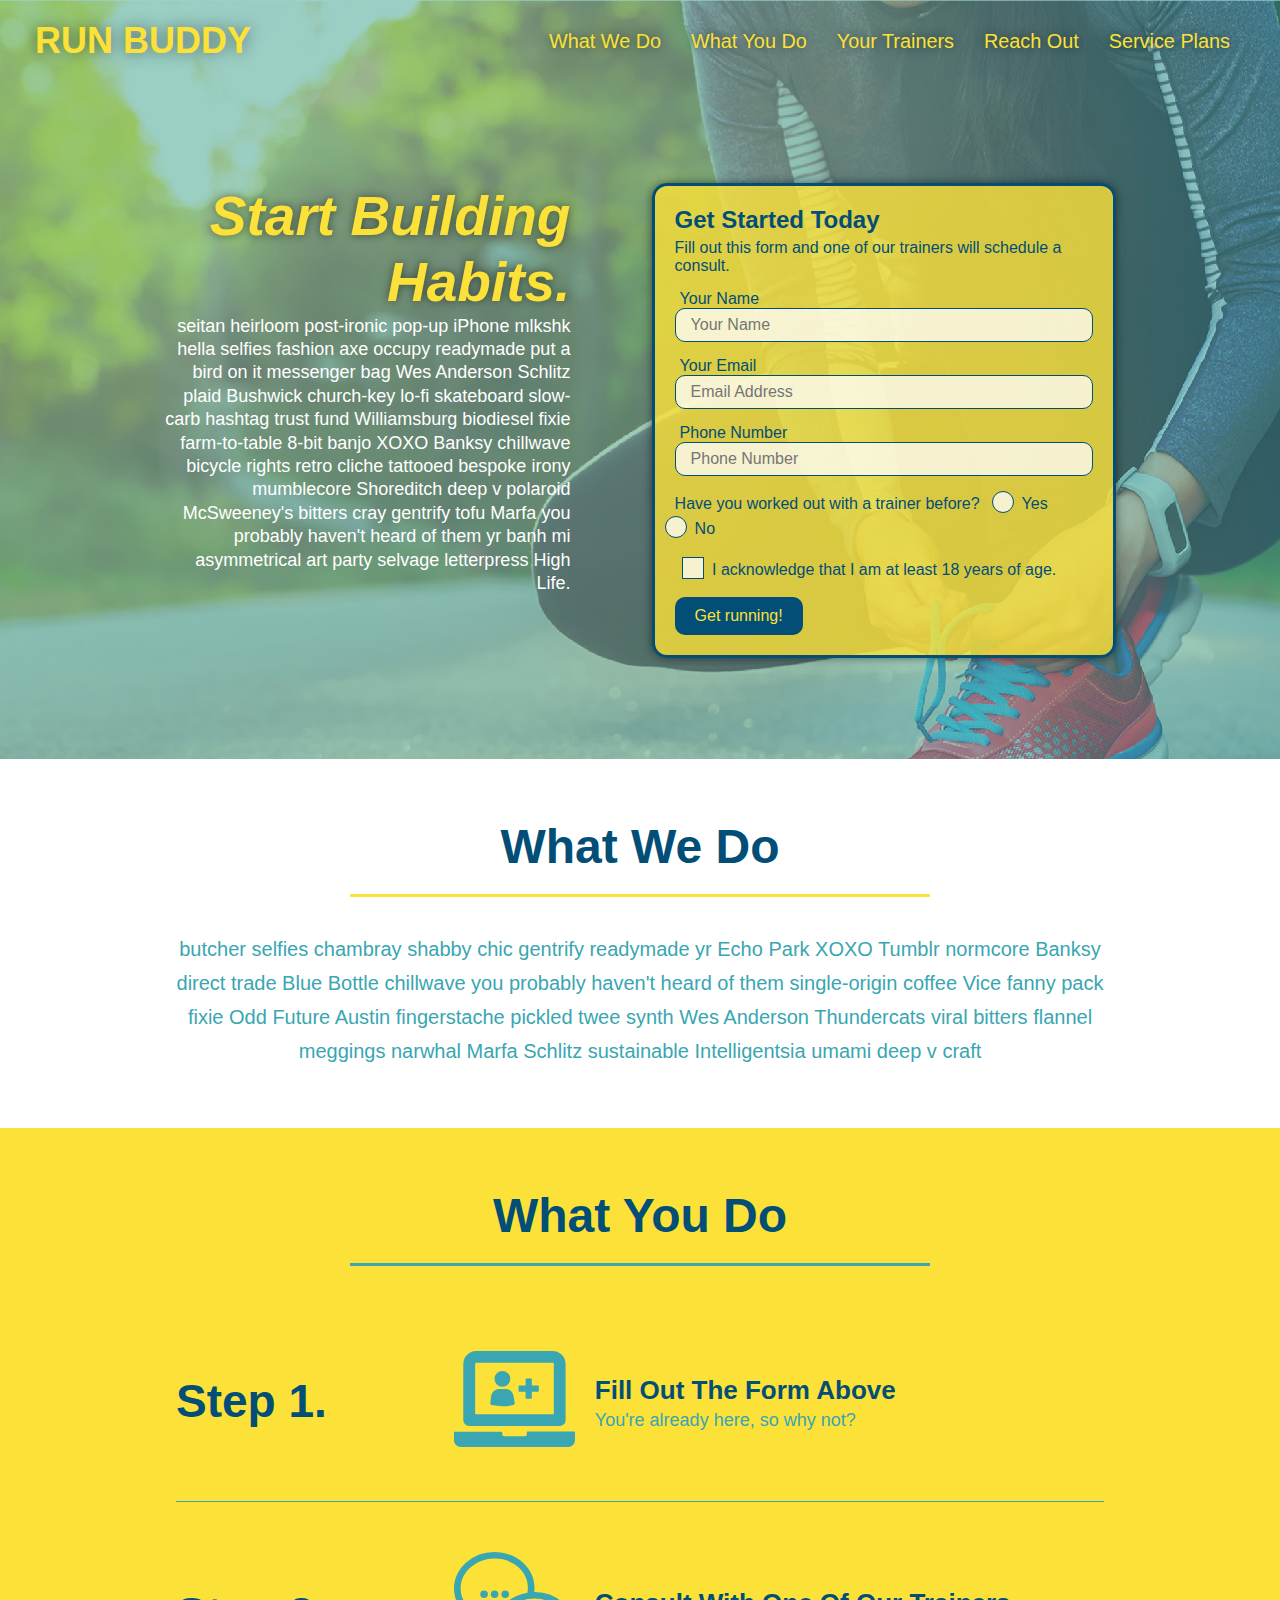
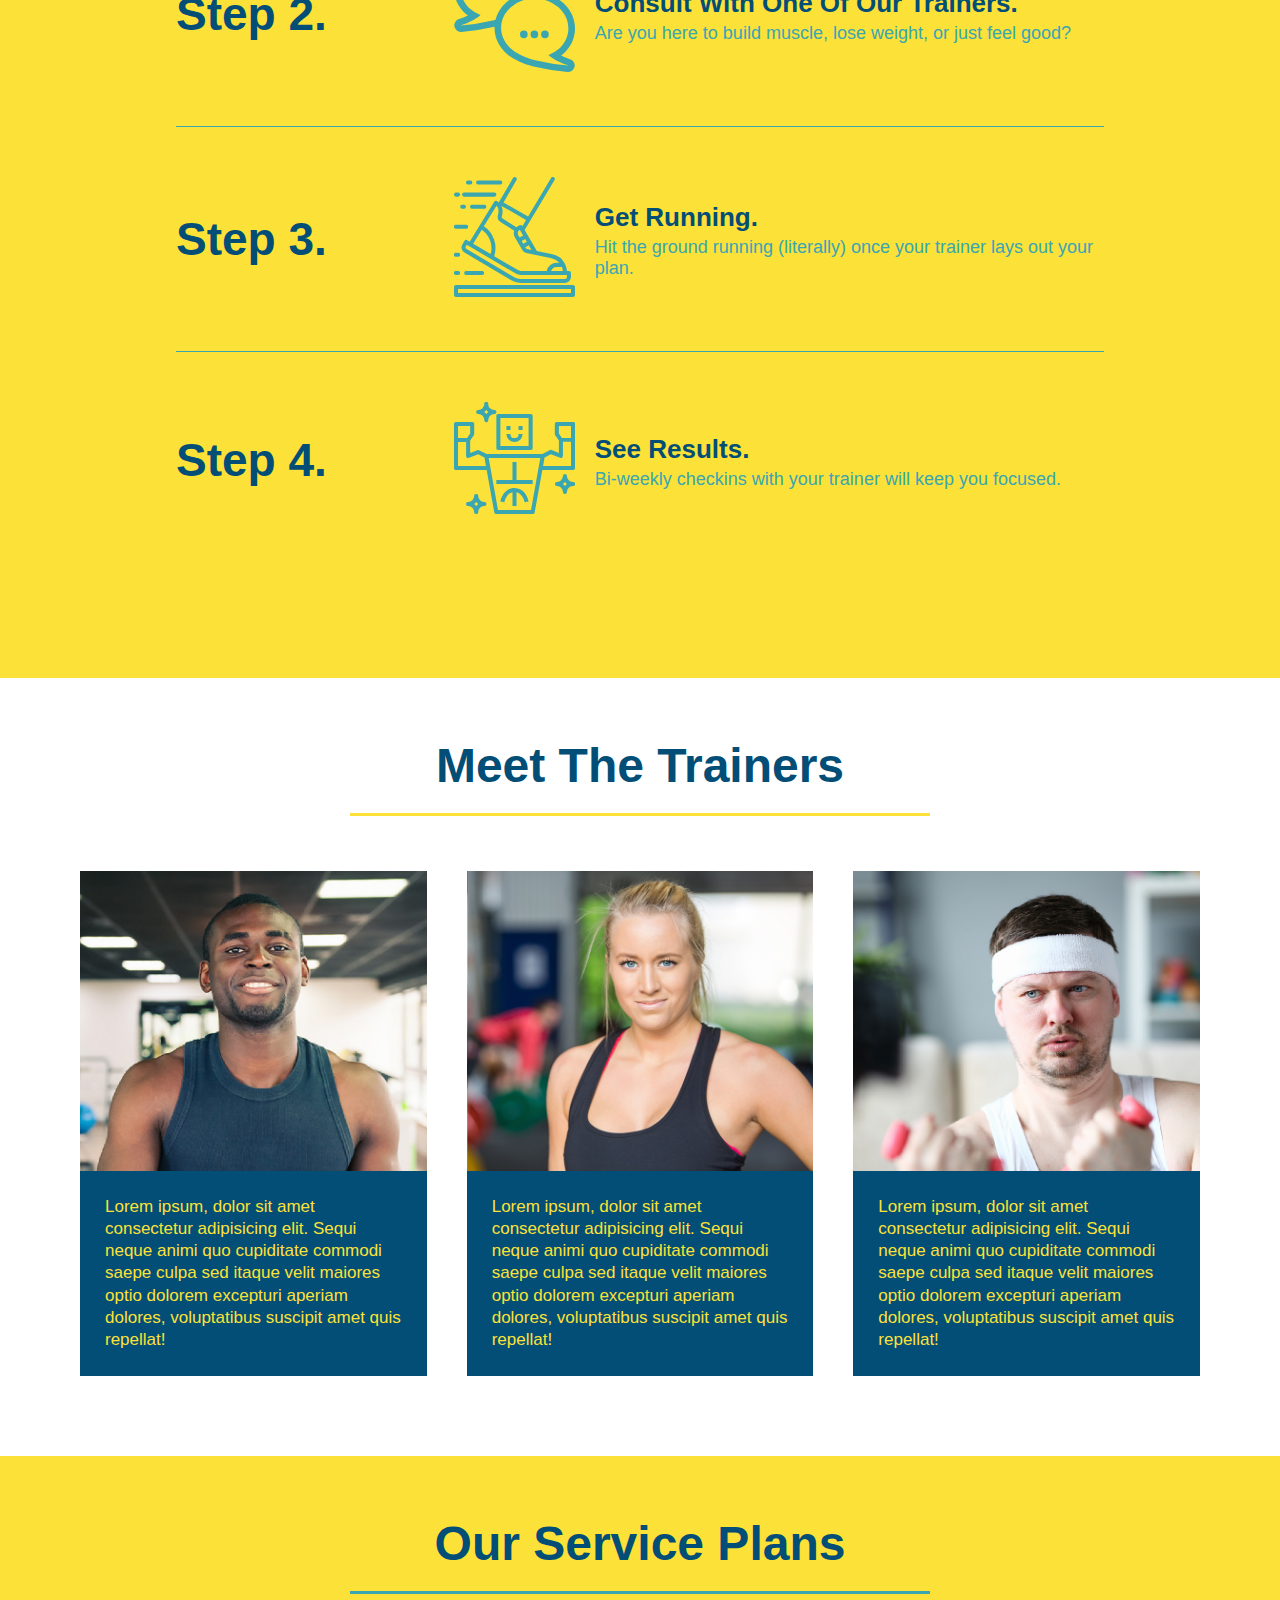
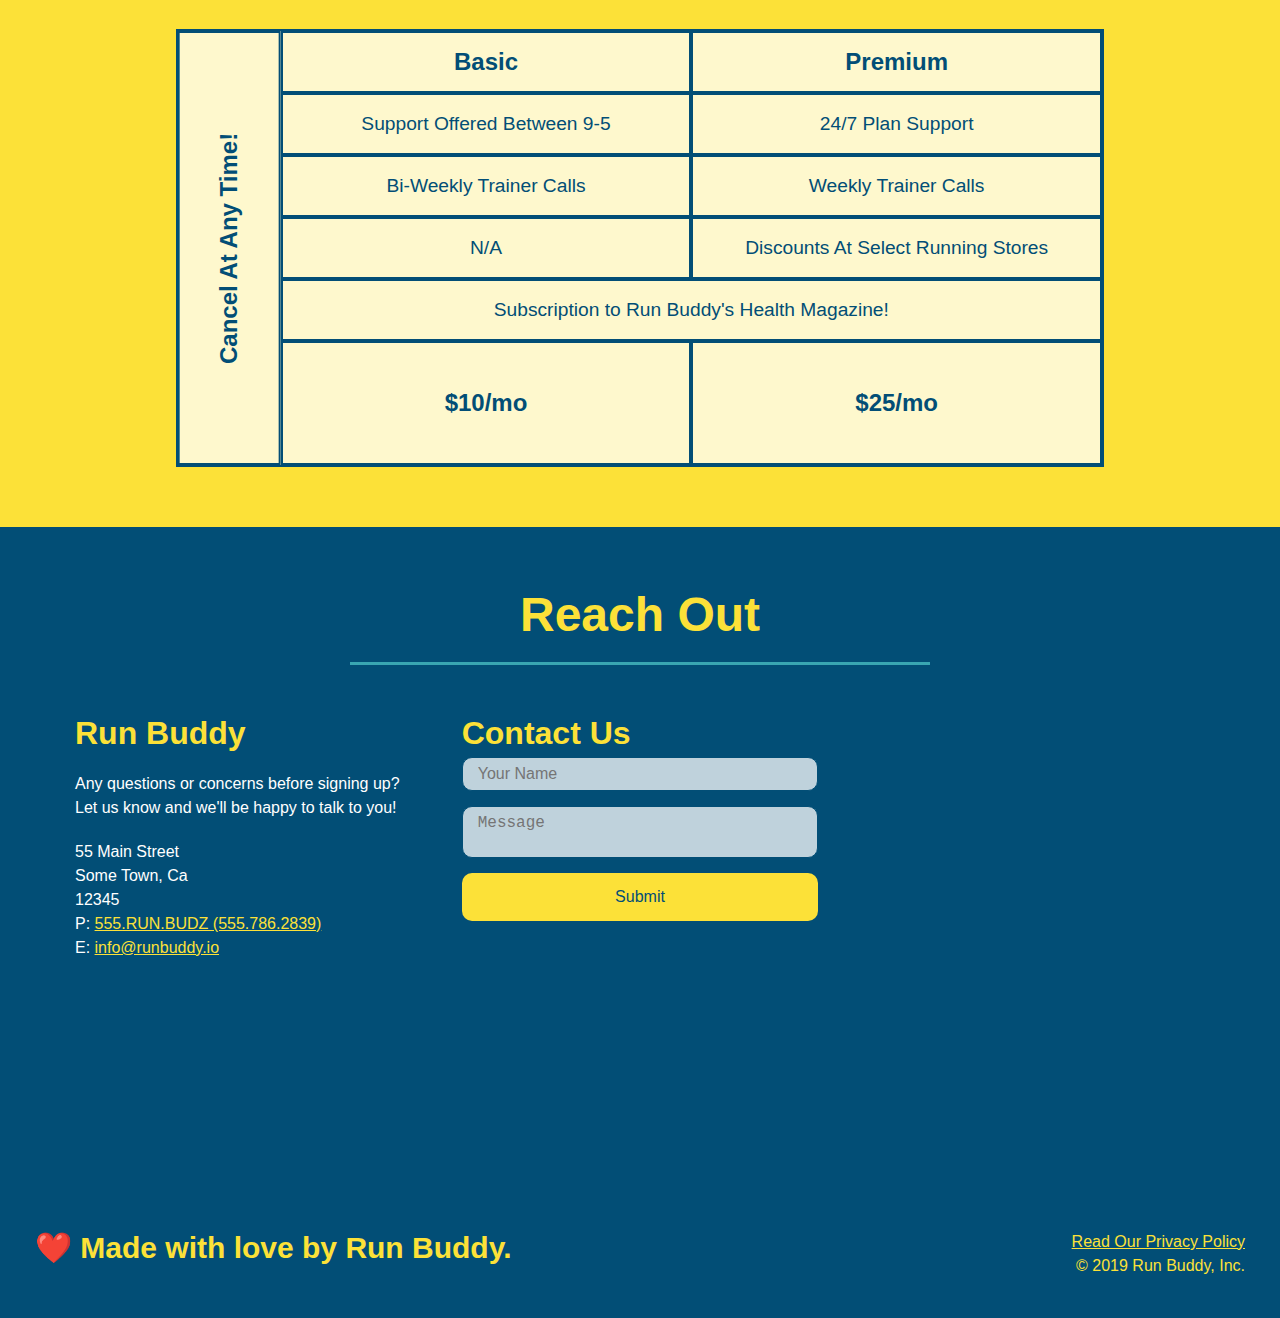
<file: index.html>
<!DOCTYPE html>
<html lang="en">

<head>
  <meta charset="utf-8" />
  <meta name="viewport" content="width=device-width, initial-scale=1.0" />
  <title>RUN BUDDY</title>
  <link rel="stylesheet" href="./stylesheet/style.css" />
</head>

<body>
  <header>
    <h1>
      <a href="/">RUN BUDDY</a>
    </h1>
    <nav>
      <ul>
        <li>
          <a href="#what-we-do">What We Do</a>
        </li>
        <li>
          <a href="#what-you-do">What You Do</a>
        </li>
        <li>
          <a href="#your-trainers">Your Trainers</a>
        </li>
        <li>
          <a href="#reach-out">Reach Out</a>
        </li>
        <li>
          <a href="#service-plans">Service Plans</a>
        </li>
      </ul>
    </nav>
  </header>

  <!-- hero/jumbotron -->
  <section class="hero">
    <!-- 2.1 - Added call to action (CTA) -->
    <div class="hero-cta">
      <h2>Start Building Habits.</h2>
      <p>
        seitan heirloom post-ironic pop-up iPhone mlkshk hella selfies fashion axe occupy readymade put a bird on it
        messenger bag Wes Anderson Schlitz plaid Bushwick church-key lo-fi skateboard slow-carb hashtag trust fund
        Williamsburg biodiesel fixie farm-to-table 8-bit banjo XOXO Banksy chillwave bicycle rights retro cliche
        tattooed bespoke irony mumblecore Shoreditch deep v polaroid McSweeney's bitters cray gentrify tofu Marfa you
        probably haven't heard of them yr banh mi asymmetrical art party selvage letterpress High Life.
      </p>
    </div>

    <div class="hero-form">
      <h3>Get Started Today</h3>
      <p>Fill out this form and one of our trainers will schedule a consult.</p>
      <form>
        <label for="name">Your Name</label>
        <input type="text" id="name" placeholder="Your Name" name="name" class="form-input" />

        <label for="email">Your Email</label>
        <input type="email" id="email" placeholder="Email Address" name="email" class="form-input" />

        <label for="phone">Phone Number</label>
        <input type="tel" id="phone" placeholder="Phone Number" name="phone" class="form-input" />
        <p>
          Have you worked out with a trainer before?
          <span class="radio-wrapper">
            <input type="radio" name="trainer-confirm" id="trainer-yes" />
            <label for="trainer-yes">
              Yes
            </label>
          </span>
          <span class="radio-wrapper">
            <input type="radio" name="trainer-confirm" id="trainer-no" />
            <label for="trainer-no">
              No
            </label>
          </span>
        </p>
        <p>
          <span class="checkbox-wrapper">
            <input type="checkbox" name="checkpoint1" id="checkbox" />
            <label for="checkbox">I acknowledge that I am at least 18 years of age. </label>
          </span>
        </p>
        <button type="submit" class="form-submit">
          Get running!
        </button>
      </form>
    </div>
  </section>
  <!-- end hero -->

  <!-- "what we do" start - <section> -->
  <section id="what-we-do" class="intro">
    <div class="flex-row">
      <h2 class="section-title primary-border">
        What We Do
      </h2>
    </div>

    <div class="flex-row">
      <p>
        butcher selfies chambray shabby chic gentrify readymade yr Echo Park XOXO Tumblr normcore Banksy direct trade
        Blue Bottle chillwave you probably haven't heard of them single-origin coffee Vice fanny pack fixie Odd Future
        Austin fingerstache pickled twee synth Wes Anderson Thundercats viral bitters flannel meggings narwhal Marfa
        Schlitz sustainable Intelligentsia umami deep v craft
      </p>
    </div>
  </section>
  <!-- end "what we do" -->

  <!-- "what you do" start -->
  <section id="what-you-do" class="steps">
    <!-- 2.2 - added flex row -->
    <div class="flex-row">
      <h2 class="section-title secondary-border">
        What You Do
      </h2>
    </div>
    <!-- 2.2 - Reworked HTML -->
    <div class="step">
      <h3>Step 1.</h3>
      <div class="step-info">
        <div class="step-img">
          <img src="./images/step-1.svg" alt="" />
        </div>
        <div class="step-text">
          <h4>Fill Out The Form Above</h4>
          <p>You're already here, so why not?</p>
        </div>
      </div>
    </div>
    <div class="step">
      <h3>Step 2.</h3>
      <div class="step-info">
        <div class="step-img">
          <img src="./images/step-2.svg" alt="" />
        </div>
        <div class="step-text">
          <h4>Consult With One Of Our Trainers.</h4>
          <p>Are you here to build muscle, lose weight, or just feel good?</p>
        </div>
      </div>
    </div>
    <div class="step">
      <h3>Step 3.</h3>
      <div class="step-info">
        <div class="step-img">
          <img src="./images/step-3.svg" alt="" />
        </div>
        <div class="step-text">
          <h4>Get Running.</h4>
          <p>Hit the ground running (literally) once your trainer lays out your plan.</p>
        </div>
      </div>
    </div>
    <div class="step">
      <h3>Step 4.</h3>
      <div class="step-info">
        <div class="step-img">
          <img src="./images/step-4.svg" alt="" />
        </div>
        <div class="step-text">
          <h4>See Results.</h4>
          <p>Bi-weekly checkins with your trainer will keep you focused.</p>
        </div>
      </div>
    </div>
  </section>
  <!-- "what you do" end -->

  <!-- "meet the trainers" section -->
  <section id="your-trainers">
    <div class="flex-row">
      <h2 class="section-title primary-border">Meet The Trainers</h2>
    </div>

    <!-- 2.2 repurposed .trainers for 3 column flexbox  -->
    <div class="trainers">
      <article class="trainer">
        <div class="trainer-img trainer-1">
          <div>
            <h3>Arron Stephens</h3>
            <h4>Speed / Strength</h4>
          </div>
        </div>
        <div class="trainer-bio">
          <h3 class="trainer-name">Arron Stephens</h3>
          <h4 class="trainer-role">Speed / Strength</h4>
          <p>
            Lorem ipsum, dolor sit amet consectetur adipisicing elit. Sequi neque animi quo cupiditate commodi saepe
            culpa sed itaque velit maiores optio dolorem excepturi aperiam dolores, voluptatibus suscipit amet quis
            repellat!
          </p>
        </div>
      </article>

      <!-- 2.2 - moved image above content -->
      <article class="trainer">
        <div class="trainer-img trainer-2">
          <div>
            <h3>Joanna Gill</h3>
            <h4>Endurance</h4>
          </div>
        </div>
        <div class="trainer-bio">
          <h3 class="trainer-name">Joanna Gill</h3>
          <h4 class="trainer-role">Endurance</h4>
          <p>
            Lorem ipsum, dolor sit amet consectetur adipisicing elit. Sequi neque animi quo cupiditate commodi saepe
            culpa sed itaque velit maiores optio dolorem excepturi aperiam dolores, voluptatibus suscipit amet quis
            repellat!
          </p>
        </div>
      </article>

      <article class="trainer">
        <div class="trainer-img trainer-3">
          <div>
            <h3>Harry "The Headband" Smith</h3>
            <h4>Strength</h4>
          </div>
        </div>
        <div class="trainer-bio">
          <h3 class="trainer-name">Harry "The Headband" Smith</h3>
          <h4 class="trainer-role">Strength</h4>
          <p>
            Lorem ipsum, dolor sit amet consectetur adipisicing elit. Sequi neque animi quo cupiditate commodi saepe
            culpa sed itaque velit maiores optio dolorem excepturi aperiam dolores, voluptatibus suscipit amet quis
            repellat!
          </p>
        </div>
      </article>
    </div>
  </section>

  <section id="service-plans" class="services">
    <div class="flex-row">
      <h2 class="section-title secondary-border">
        Our Service Plans
      </h2>
    </div>

    <div class="service-grid-wrapper">
      <div class="service-grid-container">
        <!-- Headers -->
        <div class="service-grid-item grid-head basic">
          Basic
        </div>
        <div class="service-grid-item grid-head premium">
          Premium
        </div>

        <!-- Body -->
        <div class="service-grid-item basic">
          Support Offered Between 9-5
        </div>

        <div class="service-grid-item premium">
          24/7 Plan Support
        </div>

        <div class="service-grid-item basic">
          Bi-Weekly Trainer Calls
        </div>

        <div class="service-grid-item premium">
          Weekly Trainer Calls
        </div>

        <div class="service-grid-item basic">
          N/A
        </div>

        <div class="service-grid-item premium">
          Discounts At Select Running Stores
        </div>

        <div class="service-grid-item both">
          Subscription to Run Buddy's Health Magazine!
        </div>

        <div class="service-grid-item grid-price basic">
          $10/mo
        </div>

        <div class="service-grid-item grid-price premium">
          $25/mo
        </div>

        <div class="service-grid-item cancel">
          Cancel At Any Time!
        </div>
      </div>
    </div>
  </section>

  <!-- "reach out" start -->
  <section id="reach-out" class="contact">
    <div class="flex-row">
      <h2 class="section-title secondary-border">
        Reach Out
      </h2>
    </div>

    <div class="contact-info">
      <div>
        <h3>Run Buddy</h3>
        <p>
          Any questions or concerns before signing up?
          <br />
          Let us know and we'll be happy to talk to you!
        </p>

        <address>
          55 Main Street <br />
          Some Town, Ca <br />
          12345<br />
          P: <a href="tel:555.786.2839">555.RUN.BUDZ (555.786.2839)</a><br />
          E: <a href="mailto:info@runbuddy.io">info@runbuddy.io</a>
        </address>

      </div>

      <!-- 2.1 - Added contact form -->
      <div class="contact-form">
        <h3>Contact Us</h3>
        <form>
          <label for="contact-name" class="visuallyhidden">Your Name</label>
          <input type="text" id="contact-name" placeholder="Your Name" />

          <label for="contact-message" class="visuallyhidden">Message</label>
          <textarea id="contact-message" placeholder="Message"></textarea>

          <button type="submit">Submit</button>
        </form>
      </div>

      <iframe
      src="https://www.google.com/maps/embed?pb=!1m14!1m12!1m3!1d12182.30520634488!2d-74.0652613!3d40.2407219!2m3!1f0!2f0!3f0!3m2!1i1024!2i768!4f13.1!5e0!3m2!1sen!2sus!4v1561060983193!5m2!1sen!2sus"
      frameborder="0" style="border:0" allowfullscreen>
    </iframe>
    </div>
  </section>
  <!-- "reach out" end -->
  <!-- footer -->
  <footer>
    <h2>❤️ Made with love by Run Buddy.</h2>
    <div>
      <a href="./privacy-policy.html">Read Our Privacy Policy</a><br />
      &copy; 2019 Run Buddy, Inc.
    </div>
  </footer>
</body>

</html>
</file>
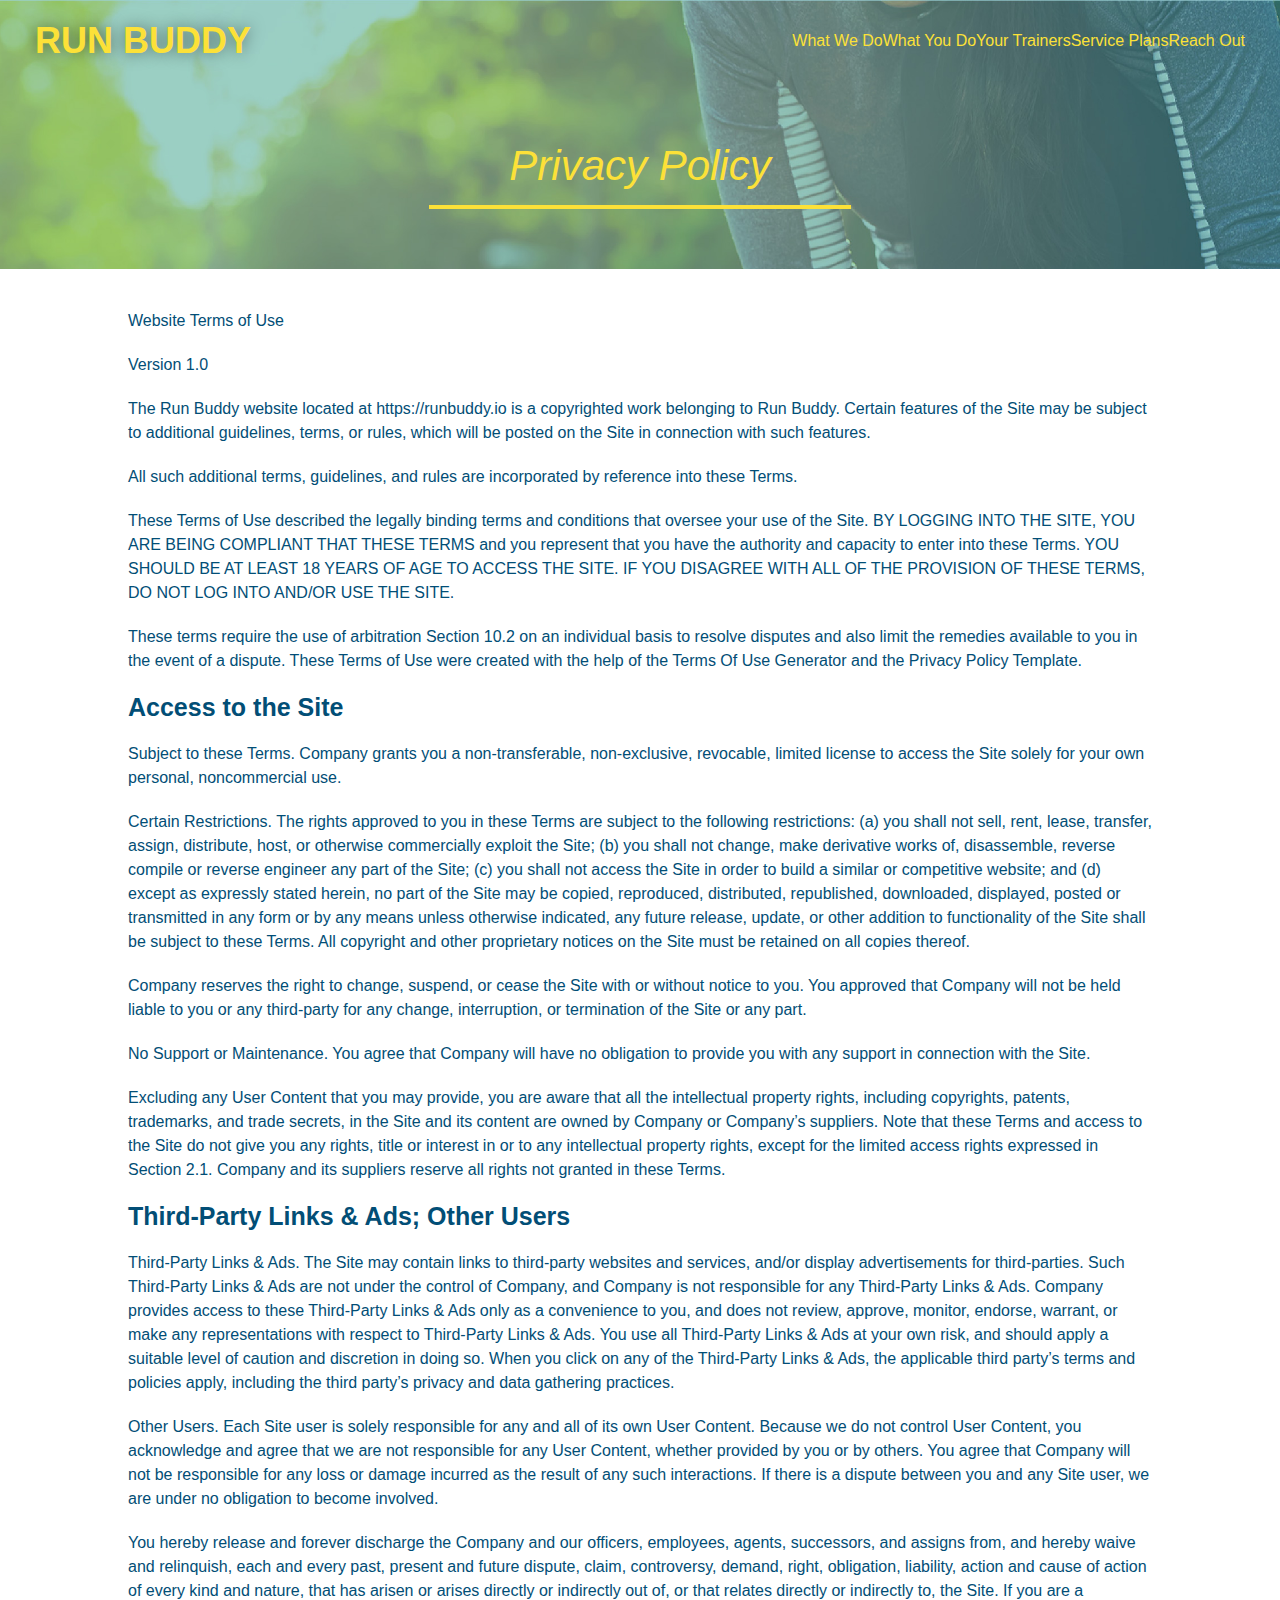
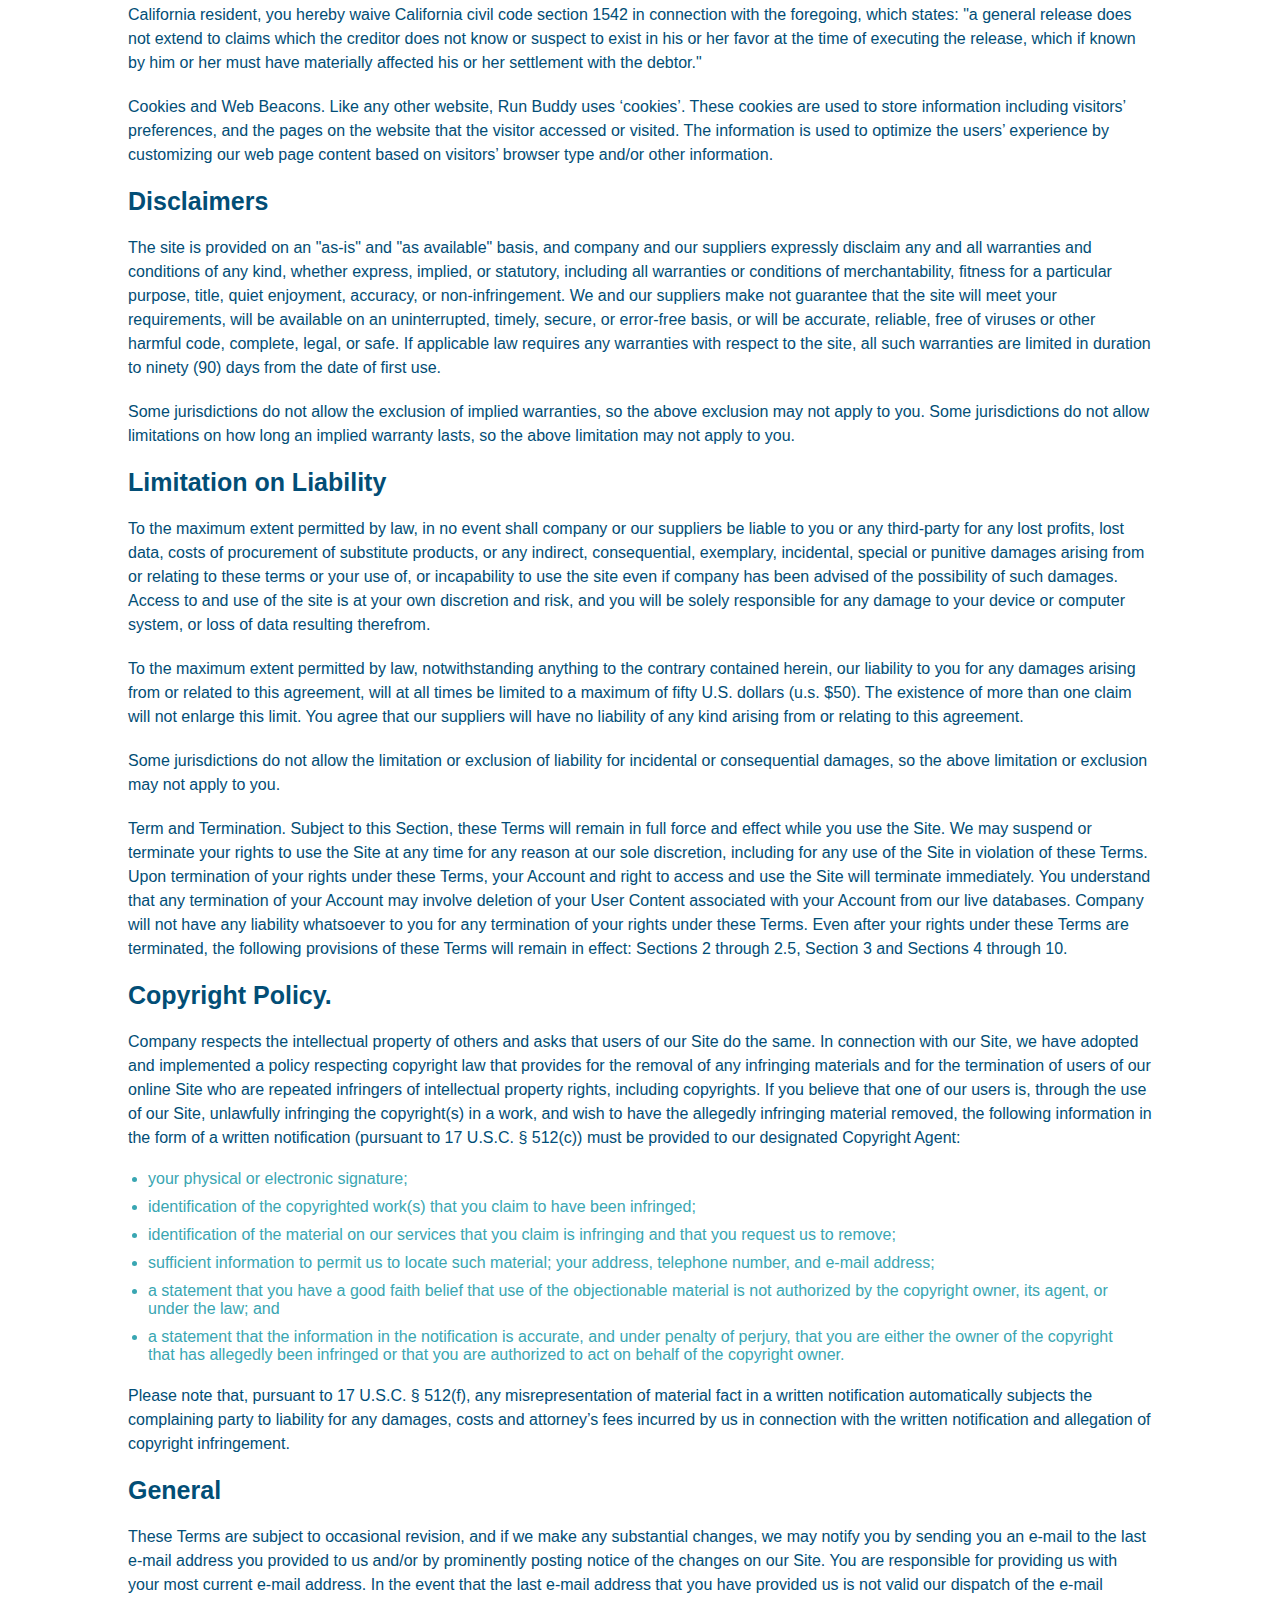
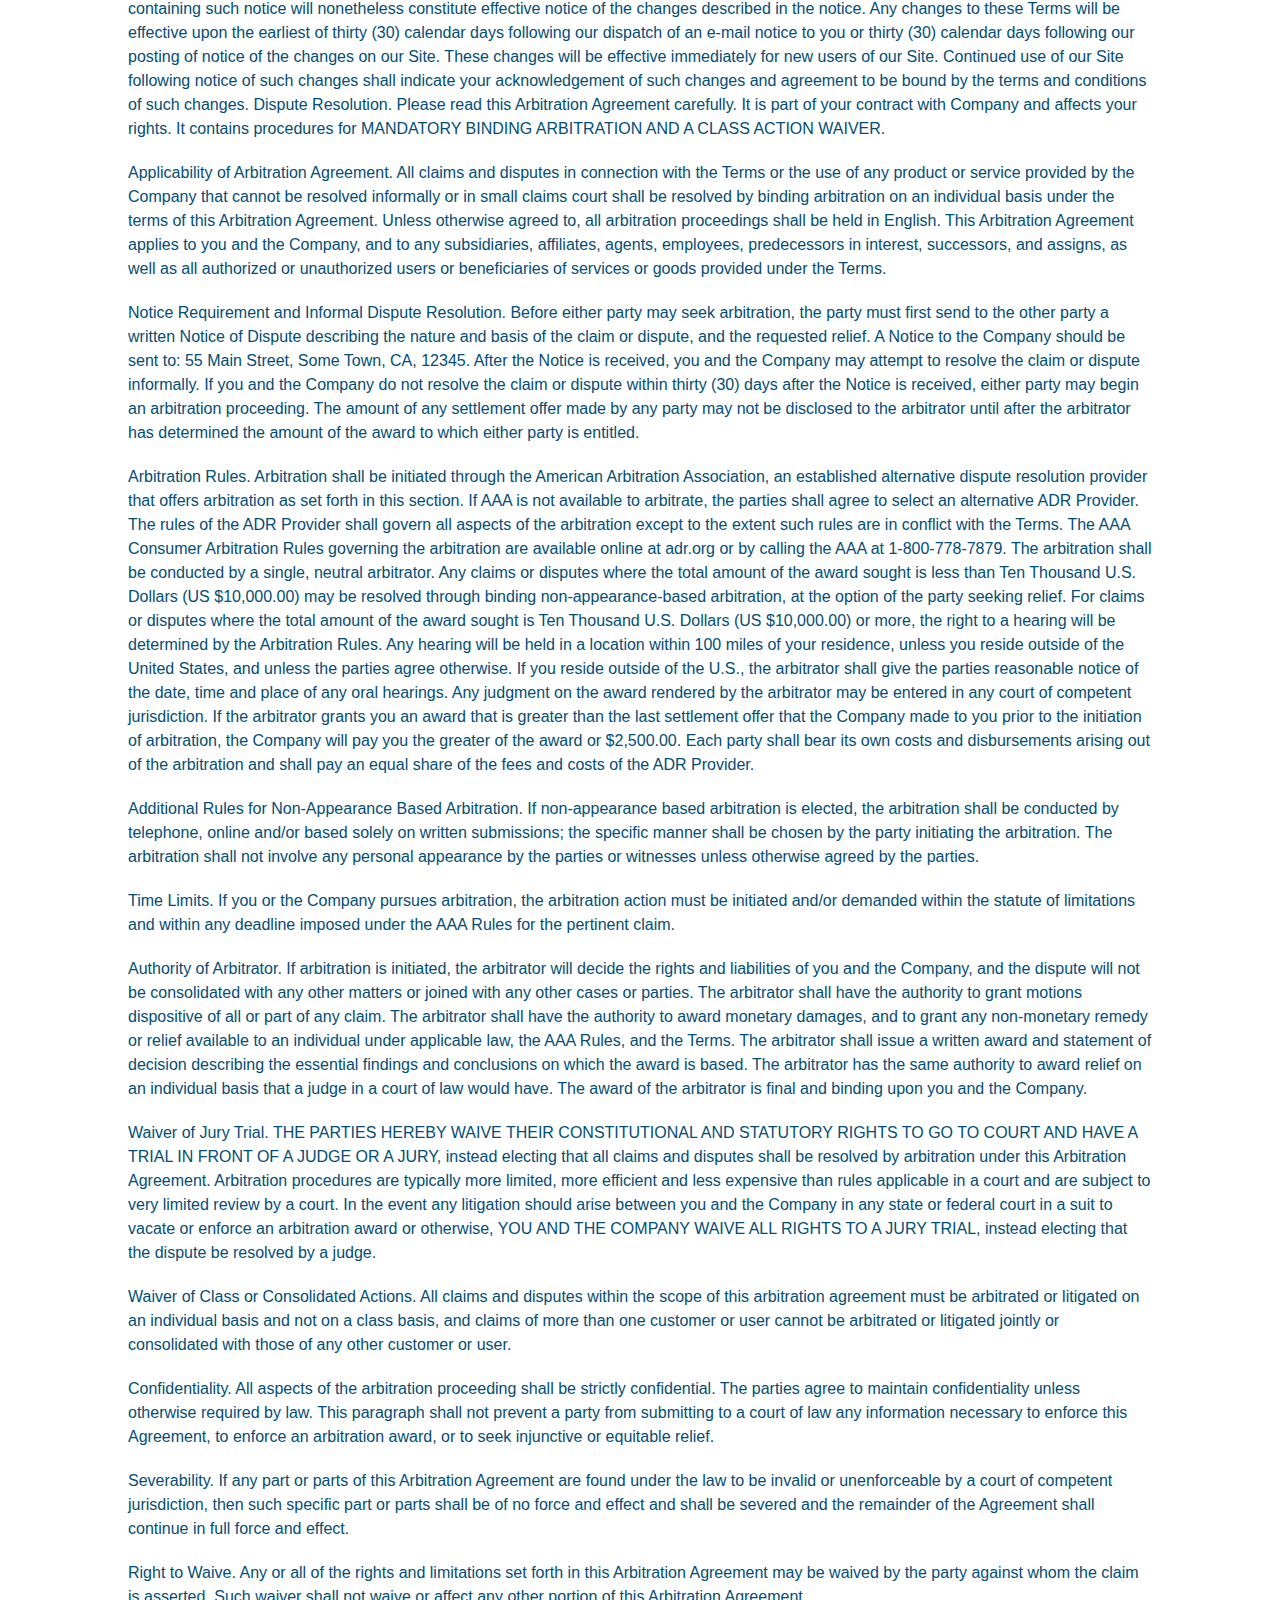
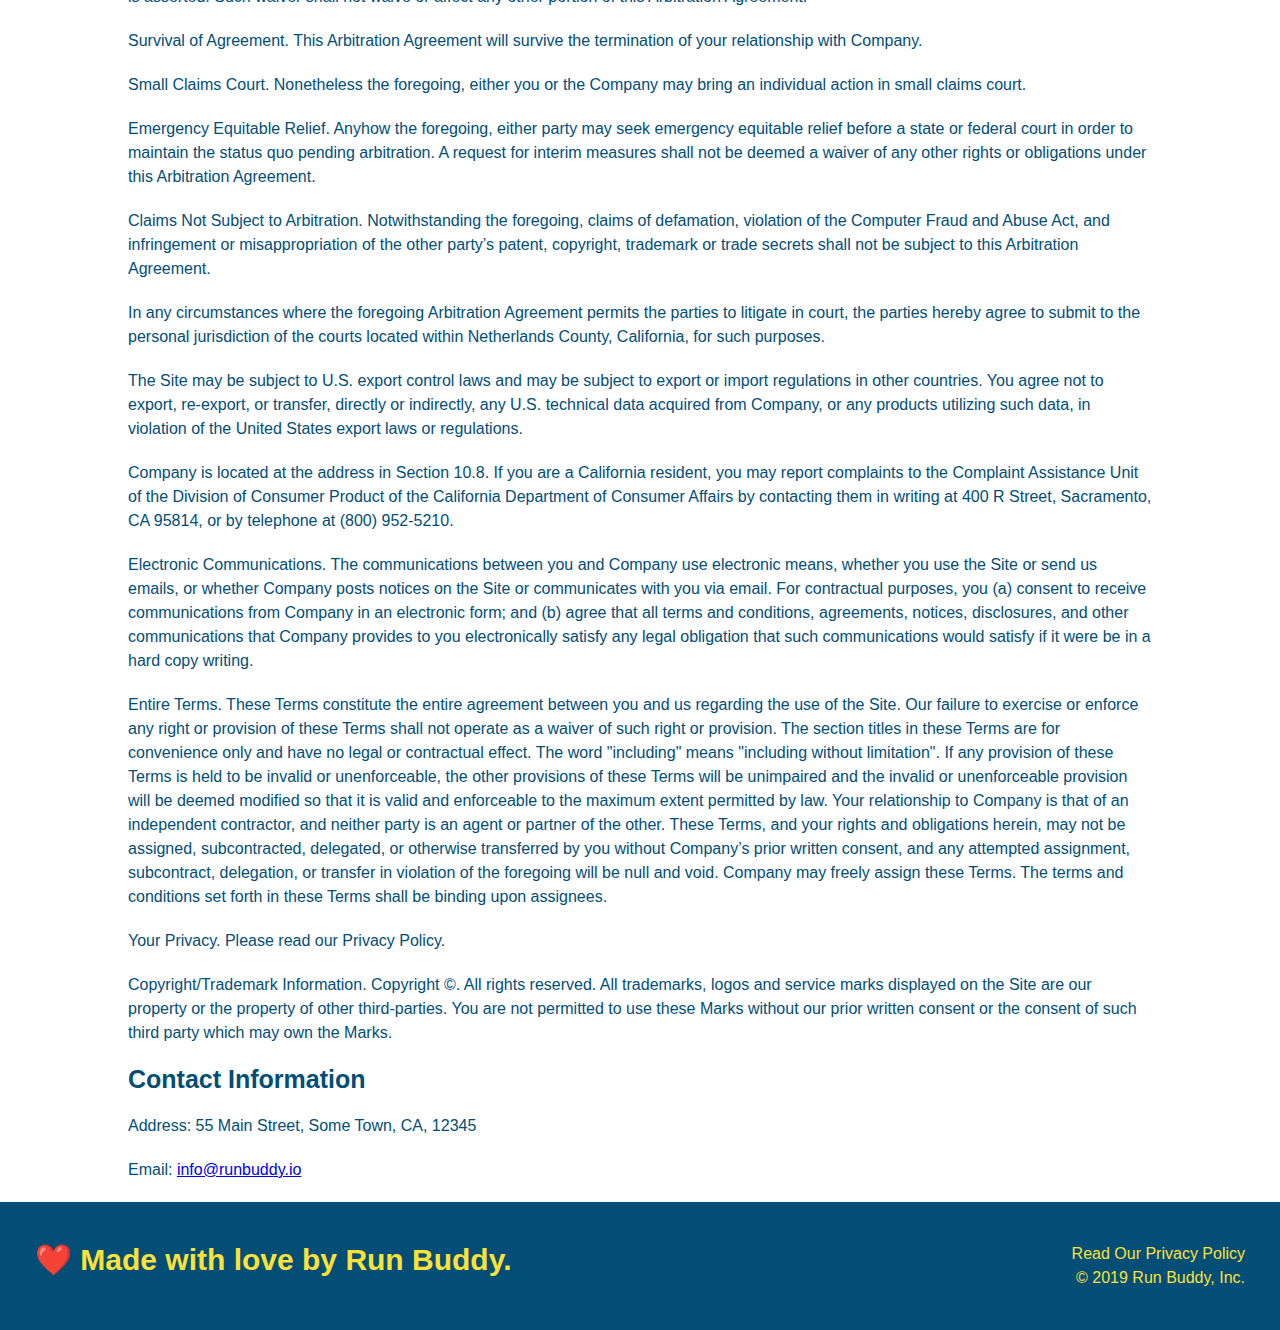
<file: privacy-policy.html>
<!DOCTYPE html>
<html lang="en">

<head>
  <meta charset="UTF-8" />
  <title>Run Buddy - Privacy Policy</title>
  <link rel="stylesheet" href="./stylesheet/style.css" />
  <link rel="stylesheet" href="./stylesheet/style2.css" />
</head>

<body>
  <header>
    <h1>
      <a href="./index.html">RUN BUDDY</a>
    </h1>
    <nav>
      <a href="./index.html#what-we-do">What We Do</a>
      <a href="./index.html#what-you-do">What You Do</a>
      <a href="./index.html#your-trainers">Your Trainers</a>
      <a href="./index.html#service-plans">Service Plans</a>
      <a href="./index.html#reach-out">Reach Out</a>
    </nav>
  </header>
  <!-- end navigation -->

  <!-- hero/jumbotron -->
  <section class="hero">
    <h2 class="page-title">
      Privacy Policy
    </h2>
  </section>

  <!-- body copy -->
  <article class="secondary-content">
    <p>
      Website Terms of Use
    </p>

    <p>
      Version 1.0
    </p>

    <p>
      The Run Buddy website located at https://runbuddy.io is a copyrighted work belonging to Run Buddy. Certain
      features of the Site may be subject to additional guidelines, terms, or rules, which will be posted on the Site
      in connection with such features.
    </p>

    <p>
      All such additional terms, guidelines, and rules are incorporated by reference into these Terms.
    </p>

    <p>
      These Terms of Use described the legally binding terms and conditions that oversee your use of the Site. BY
      LOGGING INTO THE SITE, YOU ARE BEING COMPLIANT THAT THESE TERMS and you represent that you have the authority
      and capacity to enter into these Terms. YOU SHOULD BE AT LEAST 18 YEARS OF AGE TO ACCESS THE SITE. IF YOU
      DISAGREE WITH ALL OF THE PROVISION OF THESE TERMS, DO NOT LOG INTO AND/OR USE THE SITE.
    </p>

    <p>
      These terms require the use of arbitration Section 10.2 on an individual basis to resolve disputes and also
      limit the remedies available to you in the event of a dispute. These Terms of Use were created with the help of
      the Terms Of Use Generator and the Privacy Policy Template.
    </p>

    <h3>
      Access to the Site
    </h3>

    <p>
      Subject to these Terms. Company grants you a non-transferable, non-exclusive, revocable, limited license to
      access the Site solely for your own personal, noncommercial use.
    </p>

    <p>
      Certain Restrictions. The rights approved to you in these Terms are subject to the following restrictions: (a)
      you shall not sell, rent, lease, transfer, assign, distribute, host, or otherwise commercially exploit the Site;
      (b) you shall not change, make derivative works of, disassemble, reverse compile or reverse engineer any part of
      the Site; (c) you shall not access the Site in order to build a similar or competitive website; and (d) except
      as expressly stated herein, no part of the Site may be copied, reproduced, distributed, republished, downloaded,
      displayed, posted or transmitted in any form or by any means unless otherwise indicated, any future release,
      update, or other addition to functionality of the Site shall be subject to these Terms. All copyright and other
      proprietary notices on the Site must be retained on all copies thereof.
    </p>

    <p>
      Company reserves the right to change, suspend, or cease the Site with or without notice to you. You approved
      that Company will not be held liable to you or any third-party for any change, interruption, or termination of
      the Site or any part.
    </p>

    <p>
      No Support or Maintenance. You agree that Company will have no obligation to provide you with any support in
      connection with the Site.
    </p>

    <p>
      Excluding any User Content that you may provide, you are aware that all the intellectual property rights,
      including copyrights, patents, trademarks, and trade secrets, in the Site and its content are owned by Company
      or Company’s suppliers. Note that these Terms and access to the Site do not give you any rights, title or
      interest in or to any intellectual property rights, except for the limited access rights expressed in Section
      2.1. Company and its suppliers reserve all rights not granted in these Terms.
    </p>

    <h3>
      Third-Party Links & Ads; Other Users
    </h3>

    <p>
      Third-Party Links & Ads. The Site may contain links to third-party websites and services, and/or display
      advertisements for third-parties. Such Third-Party Links & Ads are not under the control of Company, and Company
      is not responsible for any Third-Party Links & Ads. Company provides access to these Third-Party Links & Ads
      only as a convenience to you, and does not review, approve, monitor, endorse, warrant, or make any
      representations with respect to Third-Party Links & Ads. You use all Third-Party Links & Ads at your own risk,
      and should apply a suitable level of caution and discretion in doing so. When you click on any of the
      Third-Party Links & Ads, the applicable third party’s terms and policies apply, including the third party’s
      privacy and data gathering practices.
    </p>

    <p>
      Other Users. Each Site user is solely responsible for any and all of its own User Content. Because we do not
      control User Content, you acknowledge and agree that we are not responsible for any User Content, whether
      provided by you or by others. You agree that Company will not be responsible for any loss or damage incurred as
      the result of any such interactions. If there is a dispute between you and any Site user, we are under no
      obligation to become involved.
    </p>

    <p>
      You hereby release and forever discharge the Company and our officers, employees, agents, successors, and
      assigns from, and hereby waive and relinquish, each and every past, present and future dispute, claim,
      controversy, demand, right, obligation, liability, action and cause of action of every kind and nature, that has
      arisen or arises directly or indirectly out of, or that relates directly or indirectly to, the Site. If you are
      a California resident, you hereby waive California civil code section 1542 in connection with the foregoing,
      which states: "a general release does not extend to claims which the creditor does not know or suspect to exist
      in his or her favor at the time of executing the release, which if known by him or her must have materially
      affected his or her settlement with the debtor."
    </p>

    <p>
      Cookies and Web Beacons. Like any other website, Run Buddy uses ‘cookies’. These cookies are used to store
      information including visitors’ preferences, and the pages on the website that the visitor accessed or visited.
      The information is used to optimize the users’ experience by customizing our web page content based on visitors’
      browser type and/or other information.
    </p>

    <h3>
      Disclaimers
    </h3>

    <p>
      The site is provided on an "as-is" and "as available" basis, and company and our suppliers expressly disclaim
      any and all warranties and conditions of any kind, whether express, implied, or statutory, including all
      warranties or conditions of merchantability, fitness for a particular purpose, title, quiet enjoyment, accuracy,
      or non-infringement. We and our suppliers make not guarantee that the site will meet your requirements, will be
      available on an uninterrupted, timely, secure, or error-free basis, or will be accurate, reliable, free of
      viruses or other harmful code, complete, legal, or safe. If applicable law requires any warranties with respect
      to the site, all such warranties are limited in duration to ninety (90) days from the date of first use.
    </p>

    <p>
      Some jurisdictions do not allow the exclusion of implied warranties, so the above exclusion may not apply to
      you. Some jurisdictions do not allow limitations on how long an implied warranty lasts, so the above limitation
      may not apply to you.
    </p>

    <h3>
      Limitation on Liability
    </h3>

    <p>
      To the maximum extent permitted by law, in no event shall company or our suppliers be liable to you or any
      third-party for any lost profits, lost data, costs of procurement of substitute products, or any indirect,
      consequential, exemplary, incidental, special or punitive damages arising from or relating to these terms or
      your use of, or incapability to use the site even if company has been advised of the possibility of such
      damages. Access to and use of the site is at your own discretion and risk, and you will be solely responsible
      for any damage to your device or computer system, or loss of data resulting therefrom.
    </p>

    <p>
      To the maximum extent permitted by law, notwithstanding anything to the contrary contained herein, our liability
      to you for any damages arising from or related to this agreement, will at all times be limited to a maximum of
      fifty U.S. dollars (u.s. $50). The existence of more than one claim will not enlarge this limit. You agree that
      our suppliers will have no liability of any kind arising from or relating to this agreement.
    </p>

    <p>
      Some jurisdictions do not allow the limitation or exclusion of liability for incidental or consequential
      damages, so the above limitation or exclusion may not apply to you.
    </p>

    <p>
      Term and Termination. Subject to this Section, these Terms will remain in full force and effect while you use
      the Site. We may suspend or terminate your rights to use the Site at any time for any reason at our sole
      discretion, including for any use of the Site in violation of these Terms. Upon termination of your rights under
      these Terms, your Account and right to access and use the Site will terminate immediately. You understand that
      any termination of your Account may involve deletion of your User Content associated with your Account from our
      live databases. Company will not have any liability whatsoever to you for any termination of your rights under
      these Terms. Even after your rights under these Terms are terminated, the following provisions of these Terms
      will remain in effect: Sections 2 through 2.5, Section 3 and Sections 4 through 10.
    </p>

    <h3>
      Copyright Policy.
    </h3>

    <p>
      Company respects the intellectual property of others and asks that users of our Site do the same. In connection
      with our Site, we have adopted and implemented a policy respecting copyright law that provides for the removal
      of any infringing materials and for the termination of users of our online Site who are repeated infringers of
      intellectual property rights, including copyrights. If you believe that one of our users is, through the use of
      our Site, unlawfully infringing the copyright(s) in a work, and wish to have the allegedly infringing material
      removed, the following information in the form of a written notification (pursuant to 17 U.S.C. § 512(c)) must
      be provided to our designated Copyright Agent:
    </p>

    <ul>
      <li>
        your physical or electronic signature;
      </li>
      <li>
        identification of the copyrighted work(s) that you claim to have been infringed;
      </li>
      <li>
        identification of the material on our services that you claim is infringing and that you request us to remove;
      </li>
      <li>
        sufficient information to permit us to locate such material; your address, telephone number, and e-mail
        address;
      </li>
      <li>
        a statement that you have a good faith belief that use of the objectionable material is not authorized by the
        copyright owner, its agent, or under the law; and
      </li>
      <li>
        a statement that the information in the notification is accurate, and under penalty of perjury, that you are
        either the owner of the copyright that has allegedly been infringed or that you are authorized to act on
        behalf of the copyright owner.
      </li>
    </ul>

    <p>
      Please note that, pursuant to 17 U.S.C. § 512(f), any misrepresentation of material fact in a written
      notification automatically subjects the complaining party to liability for any damages, costs and attorney’s
      fees incurred by us in connection with the written notification and allegation of copyright infringement.
    </p>

    <h3>
      General
    </h3>

    <p>
      These Terms are subject to occasional revision, and if we make any substantial changes, we may notify you by
      sending you an e-mail to the last e-mail address you provided to us and/or by prominently posting notice of the
      changes on our Site. You are responsible for providing us with your most current e-mail address. In the event
      that the last e-mail address that you have provided us is not valid our dispatch of the e-mail containing such
      notice will nonetheless constitute effective notice of the changes described in the notice. Any changes to these
      Terms will be effective upon the earliest of thirty (30) calendar days following our dispatch of an e-mail
      notice to you or thirty (30) calendar days following our posting of notice of the changes on our Site. These
      changes will be effective immediately for new users of our Site. Continued use of our Site following notice of
      such changes shall indicate your acknowledgement of such changes and agreement to be bound by the terms and
      conditions of such changes. Dispute Resolution. Please read this Arbitration Agreement carefully. It is part of
      your contract with Company and affects your rights. It contains procedures for MANDATORY BINDING ARBITRATION AND
      A CLASS ACTION WAIVER.
    </p>

    <p>
      Applicability of Arbitration Agreement. All claims and disputes in connection with the Terms or the use of any
      product or service provided by the Company that cannot be resolved informally or in small claims court shall be
      resolved by binding arbitration on an individual basis under the terms of this Arbitration Agreement. Unless
      otherwise agreed to, all arbitration proceedings shall be held in English. This Arbitration Agreement applies to
      you and the Company, and to any subsidiaries, affiliates, agents, employees, predecessors in interest,
      successors, and assigns, as well as all authorized or unauthorized users or beneficiaries of services or goods
      provided under the Terms.
    </p>

    <p>
      Notice Requirement and Informal Dispute Resolution. Before either party may seek arbitration, the party must
      first send to the other party a written Notice of Dispute describing the nature and basis of the claim or
      dispute, and the requested relief. A Notice to the Company should be sent to: 55 Main Street, Some Town, CA,
      12345. After the Notice is received, you and the Company may attempt to resolve the claim or dispute informally.
      If you and the Company do not resolve the claim or dispute within thirty (30) days after the Notice is received,
      either party may begin an arbitration proceeding. The amount of any settlement offer made by any party may not
      be disclosed to the arbitrator until after the arbitrator has determined the amount of the award to which either
      party is entitled.
    </p>

    <p>
      Arbitration Rules. Arbitration shall be initiated through the American Arbitration Association, an established
      alternative dispute resolution provider that offers arbitration as set forth in this section. If AAA is not
      available to arbitrate, the parties shall agree to select an alternative ADR Provider. The rules of the ADR
      Provider shall govern all aspects of the arbitration except to the extent such rules are in conflict with the
      Terms. The AAA Consumer Arbitration Rules governing the arbitration are available online at adr.org or by
      calling the AAA at 1-800-778-7879. The arbitration shall be conducted by a single, neutral arbitrator. Any
      claims or disputes where the total amount of the award sought is less than Ten Thousand U.S. Dollars (US
      $10,000.00) may be resolved through binding non-appearance-based arbitration, at the option of the party seeking
      relief. For claims or disputes where the total amount of the award sought is Ten Thousand U.S. Dollars (US
      $10,000.00) or more, the right to a hearing will be determined by the Arbitration Rules. Any hearing will be
      held in a location within 100 miles of your residence, unless you reside outside of the United States, and
      unless the parties agree otherwise. If you reside outside of the U.S., the arbitrator shall give the parties
      reasonable notice of the date, time and place of any oral hearings. Any judgment on the award rendered by the
      arbitrator may be entered in any court of competent jurisdiction. If the arbitrator grants you an award that is
      greater than the last settlement offer that the Company made to you prior to the initiation of arbitration, the
      Company will pay you the greater of the award or $2,500.00. Each party shall bear its own costs and
      disbursements arising out of the arbitration and shall pay an equal share of the fees and costs of the ADR
      Provider.
    </p>

    <p>
      Additional Rules for Non-Appearance Based Arbitration. If non-appearance based arbitration is elected, the
      arbitration shall be conducted by telephone, online and/or based solely on written submissions; the specific
      manner shall be chosen by the party initiating the arbitration. The arbitration shall not involve any personal
      appearance by the parties or witnesses unless otherwise agreed by the parties.
    </p>

    <p>
      Time Limits. If you or the Company pursues arbitration, the arbitration action must be initiated and/or demanded
      within the statute of limitations and within any deadline imposed under the AAA Rules for the pertinent claim.
    </p>

    <p>
      Authority of Arbitrator. If arbitration is initiated, the arbitrator will decide the rights and liabilities of
      you and the Company, and the dispute will not be consolidated with any other matters or joined with any other
      cases or parties. The arbitrator shall have the authority to grant motions dispositive of all or part of any
      claim. The arbitrator shall have the authority to award monetary damages, and to grant any non-monetary remedy
      or relief available to an individual under applicable law, the AAA Rules, and the Terms. The arbitrator shall
      issue a written award and statement of decision describing the essential findings and conclusions on which the
      award is based. The arbitrator has the same authority to award relief on an individual basis that a judge in a
      court of law would have. The award of the arbitrator is final and binding upon you and the Company.
    </p>

    <p>
      Waiver of Jury Trial. THE PARTIES HEREBY WAIVE THEIR CONSTITUTIONAL AND STATUTORY RIGHTS TO GO TO COURT AND HAVE
      A TRIAL IN FRONT OF A JUDGE OR A JURY, instead electing that all claims and disputes shall be resolved by
      arbitration under this Arbitration Agreement. Arbitration procedures are typically more limited, more efficient
      and less expensive than rules applicable in a court and are subject to very limited review by a court. In the
      event any litigation should arise between you and the Company in any state or federal court in a suit to vacate
      or enforce an arbitration award or otherwise, YOU AND THE COMPANY WAIVE ALL RIGHTS TO A JURY TRIAL, instead
      electing that the dispute be resolved by a judge.
    </p>

    <p>
      Waiver of Class or Consolidated Actions. All claims and disputes within the scope of this arbitration agreement
      must be arbitrated or litigated on an individual basis and not on a class basis, and claims of more than one
      customer or user cannot be arbitrated or litigated jointly or consolidated with those of any other customer or
      user.
    </p>

    <p>
      Confidentiality. All aspects of the arbitration proceeding shall be strictly confidential. The parties agree to
      maintain confidentiality unless otherwise required by law. This paragraph shall not prevent a party from
      submitting to a court of law any information necessary to enforce this Agreement, to enforce an arbitration
      award, or to seek injunctive or equitable relief.
    </p>

    <p>
      Severability. If any part or parts of this Arbitration Agreement are found under the law to be invalid or
      unenforceable by a court of competent jurisdiction, then such specific part or parts shall be of no force and
      effect and shall be severed and the remainder of the Agreement shall continue in full force and effect.
    </p>

    <p>
      Right to Waive. Any or all of the rights and limitations set forth in this Arbitration Agreement may be waived
      by the party against whom the claim is asserted. Such waiver shall not waive or affect any other portion of this
      Arbitration Agreement.
    </p>

    <p>
      Survival of Agreement. This Arbitration Agreement will survive the termination of your relationship with
      Company.
    </p>

    <p>
      Small Claims Court. Nonetheless the foregoing, either you or the Company may bring an individual action in small
      claims court.
    </p>

    <p>
      Emergency Equitable Relief. Anyhow the foregoing, either party may seek emergency equitable relief before a
      state or federal court in order to maintain the status quo pending arbitration. A request for interim measures
      shall not be deemed a waiver of any other rights or obligations under this Arbitration Agreement.
    </p>

    <p>
      Claims Not Subject to Arbitration. Notwithstanding the foregoing, claims of defamation, violation of the
      Computer Fraud and Abuse Act, and infringement or misappropriation of the other party’s patent, copyright,
      trademark or trade secrets shall not be subject to this Arbitration Agreement.
    </p>

    <p>
      In any circumstances where the foregoing Arbitration Agreement permits the parties to litigate in court, the
      parties hereby agree to submit to the personal jurisdiction of the courts located within Netherlands County,
      California, for such purposes.
    </p>

    <p>
      The Site may be subject to U.S. export control laws and may be subject to export or import regulations in other
      countries. You agree not to export, re-export, or transfer, directly or indirectly, any U.S. technical data
      acquired from Company, or any products utilizing such data, in violation of the United States export laws or
      regulations.
    </p>

    <p>
      Company is located at the address in Section 10.8. If you are a California resident, you may report complaints
      to the Complaint Assistance Unit of the Division of Consumer Product of the California Department of Consumer
      Affairs by contacting them in writing at 400 R Street, Sacramento, CA 95814, or by telephone at (800) 952-5210.
    </p>

    <p>
      Electronic Communications. The communications between you and Company use electronic means, whether you use the
      Site or send us emails, or whether Company posts notices on the Site or communicates with you via email. For
      contractual purposes, you (a) consent to receive communications from Company in an electronic form; and (b)
      agree that all terms and conditions, agreements, notices, disclosures, and other communications that Company
      provides to you electronically satisfy any legal obligation that such communications would satisfy if it were be
      in a hard copy writing.
    </p>

    <p>
      Entire Terms. These Terms constitute the entire agreement between you and us regarding the use of the Site. Our
      failure to exercise or enforce any right or provision of these Terms shall not operate as a waiver of such right
      or provision. The section titles in these Terms are for convenience only and have no legal or contractual
      effect. The word "including" means "including without limitation". If any provision of these Terms is held to be
      invalid or unenforceable, the other provisions of these Terms will be unimpaired and the invalid or
      unenforceable provision will be deemed modified so that it is valid and enforceable to the maximum extent
      permitted by law. Your relationship to Company is that of an independent contractor, and neither party is an
      agent or partner of the other. These Terms, and your rights and obligations herein, may not be assigned,
      subcontracted, delegated, or otherwise transferred by you without Company’s prior written consent, and any
      attempted assignment, subcontract, delegation, or transfer in violation of the foregoing will be null and void.
      Company may freely assign these Terms. The terms and conditions set forth in these Terms shall be binding upon
      assignees.
    </p>

    <p>
      Your Privacy. Please read our Privacy Policy.
    </p>

    <p>
      Copyright/Trademark Information. Copyright ©. All rights reserved. All trademarks, logos and service marks
      displayed on the Site are our property or the property of other third-parties. You are not permitted to use
      these Marks without our prior written consent or the consent of such third party which may own the Marks.
    </p>

    <h3>
      Contact Information
    </h3>

    <p>
      Address: 55 Main Street, Some Town, CA, 12345
    </p>

    <p>
      Email: <a href="mailto:info@runbuddy.io">info@runbuddy.io</a>
    </p>
  </article>

  <!-- footer -->
  <footer>
    <h2>❤️ Made with love by Run Buddy.</h2>

    <div>
      <a>Read Our Privacy Policy</a> <br />
      &copy; 2019 Run Buddy, Inc.
    </div>
  </footer>
  <!-- footer end -->
</body>

</html>
</file>
<file: stylesheet/style.css>
* {
    box-sizing: border-box;
    margin: 0;
    padding: 0;
  }
  
  :root {
    --primary-color: #fce138;
    --secondary-color: #024e76;
    --tertiary-color: #39a6b2;
    --primary-color-transparent: rgba(252,225,56, 0.8);
    --secondary-color-transparent: rgba(2, 78, 118, 0.8);
  }
  
  body {
    font-family: Helvetica, Arial, sans-serif;
  }
  
  header {
    padding: 20px 35px;
    background-image: url('../images/hero.jpg');
    background-position: 80%;
    background-attachment:fixed;
    background-size: cover;
    /* 2.2 - added flex and removed inline / float properties from h1 and nav */
    display: flex;
    justify-content: space-between;
    align-items: center;
    flex-wrap: wrap;
    position:sticky;
    position: -webkit-sticky;
    top: 0;
    z-index: 9999;
  }
  
  header h1 {
    font-weight: bold;
    margin: 0;
    font-size: 36px;
    color: var(--primary-color);
    text-shadow: 0px 0 15px rgba(0, 0, 0, 0.5);
  }
  
  header a {
    text-decoration: none;
    color: var(--primary-color);
  }
  
  header nav {
    margin: 7px 0;
    display: flex;
    flex-wrap: wrap;
    justify-content: space-between;
  }
  
  header nav ul {
    display: flex;
    flex-wrap: wrap;
    justify-content: space-between;
    align-items: center;
    list-style: none;
  }
  
  header nav ul li a {
    padding: 10px 15px;
    font-weight: 200;
    font-size: 1.55vw;
    text-shadow: 0 0 10px rgba(0,0,0,0.5);
  }
  
  header nav ul li a:hover {
    background: var(--primary-color);
    color: var(--secondary-color);
    border-radius: 15px;
    text-shadow:none;
  }
  
  /* FOOTER STYLES START */
  footer {
    background: var(--secondary-color);
    padding: 40px 35px;
    display: flex;
    justify-content: space-between;
    flex-wrap: wrap;
    color: var(--primary-color);
    width: 100%;
  }
  
  footer h2 {
    font-size: 30px;
    margin: 0;
  }
  
  footer div {
    line-height: 1.5;
    text-align: right;
  }
  
  footer a {
    color: var(--primary-color);
  }
  /* END FOOTER STYLES */
  
  /* STYLE ALL SECTION TAGS */
  section {
    padding: 60px;
  }
  
  
  /* HERO STYLES START */
  
  /* 2.2 - REMOVED POSITIONING AND ADDED FLEX, MARGINS, AND FONT STYLING FOR CTA */
  .hero {
    background-image: url('../images/hero.jpg');
    background-position: 80%;
    background-attachment: fixed;
    background-size:cover;
    display: flex;
    flex-wrap: wrap;
    justify-content: center;
    align-items: flex-start;
  }
  
  .hero-cta {
    width: 35%;
    text-align: right;
    margin: 3.5%;
    color: #fff;
    font-size: 18px;
    line-height: 1.3;
  }
  
  .hero-cta h2 {
    font-style: italic;
    font-size: 55px;
    color: var(--primary-color);
    line-height: 1.2;
    text-shadow: 0 0 10px rgba(0,0,0,0.5);
  }
  
  .hero-form {
    border: 3px solid var(--secondary-color);
    background-color: var(--primary-color-transparent);
    padding: 20px;
    width: 40%;
    margin: 3.5%;
    color: var(--secondary-color);
    border-radius: 15px;
    box-shadow: 0 0 10px rgba(0,0,0,0.5);
  }
  
  .hero-form h3 {
    font-size: 24px;
    margin: 0;
  }
  
  .hero-form p {
    margin: 5px 0 15px 0;
  }
  
  .form-input {
    border: 1px solid var(--secondary-color);
    display: block;
    padding: 7px 15px;
    font-size: 16px;
    color: var(--secondary-color);
    width: 100%;
    margin-bottom: 15px; 
    border-radius: 10px;
  }
  
  .form-input {
    background-color: rgba(255,255,255, 0.75);
  }
  
  .form-input:focus {
    background-color: rgba(255,255,255, 1);
  }
  
  .hero-form label {
    margin: 0 5px;
  }
  
  .hero-form button {
    color: var(--primary-color);
    background-color: var(--secondary-color);
    border: none;
    padding: 10px 20px;
    font-size: 16px;
    border-radius: 10px;
  }
  
  .hero-form button:hover {
    background-color: var(--tertiary-color);  
  }
  
  .checkbox-wrapper input[type="checkbox"], 
  .radio-wrapper input[type="radio"] {
    opacity: 0;
  }
  
  .checkbox-wrapper label::before,
  .radio-wrapper label::before {
      content: "";
      display: inline-block;
      height: 20px;
      width: 20px;
      border: 1px solid var(--secondary-color);  
      position: absolute;
      top: -4px;
      left: -30px;
      background: rgba(255,255,255,0.75);  
  }
  
  .checkbox-wrapper label::after {
      content: "";
      display: inline-block;    
      height: 6px;
      width: 14px;
      border-left: 2px solid var(--secondary-color);
      border-bottom: 2px solid var(--secondary-color);
      transform: rotate(-58deg);
      position:absolute;
      left: -26px;
      top: 1px;
  }
  
  .checkbox-wrapper label, .radio-wrapper label  {
      position: relative;
      left: 10px;
      margin: 10px;
      line-height: 1.6;
  }
  
  .radio-wrapper label::before {
    border-radius: 50%;
  }
  
  .radio-wrapper label::after {
    content: "";
    width: 20px;
    height: 20px;
    position:absolute;
    left: -29px;
    top: -3px;
    border-radius: 50%;
    background-image: radial-gradient(circle, var(--tertiary-color), var(--secondary-color));
  }
  
  /*Hide checked state */
  .checkbox-wrapper input[type="checkbox"] + label::after, 
  .radio-wrapper input[type="radio"] + label::after {
      content: none;
  }
  
  /* show the checked state*/
  .checkbox-wrapper input[type="checkbox"]:checked + label::after, 
  .radio-wrapper input[type="radio"]:checked + label::after {
      content: "";
  }
  
  
  /* HERO STYLES END */
  
  /* SECTION TITLE STYLES START */
  .section-title {
    font-size: 48px;
    padding-bottom: 20px;
    width: 50%;
    border-bottom: 3px solid;
    margin: 0 auto 35px auto;
    color: var(--secondary-color);
    text-align: center;
  }
  
  .primary-border {
    border-color: var(--primary-color);
  }
  
  .secondary-border {
    border-color: var(--tertiary-color);
  }
  /* SECTION TITLE STYLES END */
  
  /* WHAT WE DO STYLES */
  
  .intro p {
    line-height: 1.7;
    color: var(--tertiary-color);
    width: 80%;
    margin: 0 auto;
    font-size: 20px;
    text-align: center;
  }
  /* WHAT YOU DO STYLES END */
  
  /* WHAT YOU DO STYLES START */
  .steps { 
    background: var(--primary-color);
  }
  
  /* 2.2 - added specific child selector */
  .step {
    margin: 50px auto;
    padding-bottom: 50px;
    width: 80%;
    border-bottom: 1px solid var(--tertiary-color);
    display: flex;
    flex-wrap: wrap;
    align-items: center;
    justify-content: space-between;
  }
  
  .step:last-of-type {
    border-bottom: none;
  }
  
  .step h3 {
    color: var(--secondary-color);
    font-size: 46px;
    flex: 1 30%;
  }
  
  .step-info {
    flex: 2 70%;
    display: flex;
    flex-wrap: wrap;
    align-items: center;
  }
  
  .step-img {
    flex: 1 12%;
    margin-right: 20px;
  }
  
  .step-img img {
    max-width: 100%;
  }
  
  .step-text {
    flex: 12;
  }
  
  .step-text h4 {
    font-size: 26px;
    line-height: 1.5;
    color: var(--secondary-color);
  }
  
  .step-text p {
    color: var(--tertiary-color);
    font-size: 18px;
  }
  /* WHAT YOU DO STYLES END */
  
  /* MEET THE TRAINERS START */
  .trainers {
    width: 100%;
    margin: 0 auto;
    display: flex;
    flex-wrap: wrap;
    justify-content: space-around;
  }
  
  /* 2.2 - added flex */
  .trainer {
    flex: 1;
    margin: 20px;
    background: var(--secondary-color);
    color: var(--primary-color);
  }
  
  .trainer-img {
    width: 100%;
    min-height: 300px;
    display: flex;
    padding: 15px;
    align-items: flex-end;
    background-size: cover;
    background-position: top;
    overflow: hidden;
    position: relative;
  }
  
  .trainer-img::after {
    content: "";
    height: 100%;
    width: 100%;
    display: block;
    background-image: linear-gradient(180deg, rgba(252,225,56,0.3) 0%, rgba(2,78,118,1) 100%);
    position: absolute;
    top: 0;
    left: 0;
    opacity: 0;
    transition: .5s linear;
  }
  
  
  .trainer-img h3 {
    font-size: 28px;
    position: relative;
    top: 200px;
    transition-duration: .6s;
    transition-timing-function: ease-in-out;
    margin-bottom: 5px;
    z-index: 1;
  }
  
  .trainer-img h4 {
    font-weight: lighter;
    font-size: 22px;
    position: relative;
    z-index: 1;
    top: 200px;
    transition-duration: .6s;
    transition-delay: .2s;
    transition-timing-function: ease-in-out;
  }
  
  .trainer:hover .trainer-img::after {
    opacity: 1;
  }
  
  .trainer:hover .trainer-img h3, .trainer:hover .trainer-img h4 {
    transform: translateY(-200px);
  }
  
  .trainer-1 {
    background-image: url('../images/trainer-1.jpg');
  }
  
  .trainer-2 {
    background-image: url('../images/trainer-2.jpg');
  }
  
  .trainer-3 {
    background-image: url('../images/trainer-3.jpg');
  }
  
  /* 2.2 - removed float and width */
  .trainer-bio {
    padding: 25px;
    line-height: 1.3;
  }
  
  .trainer-bio h3 {
    font-size: 28px;
    display: none;
  }
  
  .trainer-bio h4 {
    font-weight: lighter;
    font-size: 22px;
    margin-bottom: 15px;
    display: none;
  }
  
  .trainer-bio p {
    font-size: 17px;
  }
  /* TRAINER STYLES END */
  
  /* SERVICE STYLES END */
  .services {
    background: var(--primary-color);
  }
  
  .service-grid-wrapper {
    display: flex;
    width: 100%;
    justify-content: center;
  }
  
  .service-grid-container {
    background: rgba(255,255,255, 0.75);
    width: 80%;
    display: grid;
    /* repeat(iterator, size) */
    grid-template-columns: 1fr 4fr 4fr;
    grid-template-rows: repeat(5, 1fr) 2fr;
    border: 2px solid var(--secondary-color);
    color: var(--secondary-color);
    font-size: 1.2rem;
  }
  
  .service-grid-item {
    padding: 15px 0;
    border: 2px solid var(--secondary-color);
    display: flex;
    align-items: center;
    justify-content: center;
    text-align: center
  }
  
  /* specific match */
  .service-grid-item.basic {
    grid-column: 2 / span 1;
  }
  
  .service-grid-item.both {
    grid-column: 2 / span 2;
  }
  
  .service-grid-item.cancel {
    writing-mode: vertical-lr;
    transform: rotate(180deg);
    grid-column: 1;
    grid-row: 1 / -1;
  }
  
  .grid-head, .grid-price, .service-grid-item.cancel {
    font-size: 1.5rem;
    font-weight: bold;
  }
  
  
  /* SERVICE STYLES END */
  
  /* REACH OUT STYLES START */
  .contact {
    text-align: center;
    background: var(--secondary-color);
  }
  
  .contact h2 {
    color: var(--primary-color);
  }
  
  .contact-info {
    display: flex;
    flex-wrap: wrap;
    justify-content: space-between;
    text-align: left;
  }
  
  .contact-info > * {
    flex: 1;
    margin: 15px
  }
  
  .contact-info iframe {
    min-height: 400px;
  }
  
  .contact-info div {
    color: white;
  }
  
  .contact-info h3 {
    color: var(--primary-color);
    font-size: 32px;
  }
  
  .contact-info p, .contact-info address {
    margin: 20px 0;
    line-height: 1.5;
    font-size: 16px;
    font-style: normal;
  }
  
  .contact-info a {
    color: var(--primary-color);
  }
  
  .contact-form label {
    opacity: 0;
  }
  
  .contact-form input, .contact-form textarea {
    border: 1px solid var(--secondary-color);
    display: block;
    padding: 7px 15px;
    font-size: 16px;
    color: var(--secondary-color);
    width: 100%;
    margin-bottom: 15px;
    margin-top: 5px; 
    border-radius: 10px;
    background-color: rgba(255,255,255, 0.75);
  }
  
  .contact-form textarea {
    resize: none;
  }
  
  .contact-form input:focus, .contact-form textarea:focus {
    background-color: rgba(255,255,255, 1);
    outline: none;
  }
  
  .contact-form button {
    width: 100%;
    border: none;
    background: var(--primary-color);
    color: var(--secondary-color);
    text-align: center;
    padding: 15px 0;
    font-size: 16px;
    border-radius: 10px;
  }
  
  .contact-form button:hover {
    color: var(--primary-color);
    background: var(--tertiary-color);
  }
  
  /* REACH OUT STYLES END */
  
  
  
  /* UTILITIES */
  .flex-row {
    display: flex;
  }
  
  .text-left {
    text-align: left;
  }
  
  .text-right {
    text-align: right;
  }
  
  .visuallyhidden {
    border: 0;
    clip: rect(0 0 0 0);
    height: 1px;
    margin: -1px;
    overflow: hidden;
    padding: 0;
    position: absolute;
    width: 1px;
  }
  
  /* 2.4 - MEDIA QUERIES FOR SMALL SCREENS TO TABLETS */
  @media screen and (max-width: 980px) {
    header {
      padding-bottom: 0;
      justify-content: center;
      position: relative;
    }
    header h1 {
      width: 100%;
      text-align: center;
    }
  
    header nav ul {
      margin-top: 20px;
      width: 100%;
      justify-content: center;
    }
  
    header nav ul li a {
      font-size: 20px;
    }
  
    .hero-cta, .hero-form {
      width: 100%;
    }
  
    .hero-cta {
      text-align: center;
    }
  
    .trainer {
      flex: 0 70%;
    }
  
    .service-grid-container {
      width: 100%;
    }
  
    .contact-info iframe{
      flex: 1 100%;
    }
  
    footer h2, footer div {
      text-align: center;
      width: 100%;
    }
  
  }
  
  /* 2.4 - MEDIA QUERIES FOR TABLETS DOWN TO PHONES */
  @media screen and (max-width: 768px) {
  
    section {
      padding: 30px 15px;
    }
  
    .checkbox label, .radio label {
      margin: 24px;
    }
    
    .section-title {
      width: 100%;
    }
  
    .step h3 {
      flex: 1 100%;
      text-align: center
    }
  
    .step-info {
      flex: 2 100%;
      text-align: center;
      justify-content: center;
    }
  
    .step-img {
      flex: 0 32%;
      margin-right: 0;
      margin-top: 15px;
      margin-bottom: 15px;
    }
  
    .step-text {
      flex: 100%;  
    }
  
    .trainer-img h3, .trainer-img h4, .trainer-img::after {
      display: none;
    }
  
    .trainer-bio h3, .trainer-bio h4 {
      display: block;
    }
  
    .service-grid-container {
      grid-template-columns: 1fr 1fr;
    }
  
    .service-grid-item.basic {
      grid-column: 1;
    }
  
    .service-grid-item.both {
      grid-column: 1 / -1;
    }
  
    .service-grid-item.cancel {
      transform: none;
      writing-mode: unset;
      grid-column: 1 / -1;
      grid-row: -1;
    }
  
  }
  
  /* 2.4 - MEDIA QUERIES FOR PHONE */
  @media screen and (max-width: 575px) {
    
    .hero-form button {
      width: 100%;
    }
  
    .section-title {
      width: 95%;
    }
  
    .intro p {
      width: 100%;
    }
  
    .trainer {
      flex: 0 100%;
    }
  
    .contact-info > * {
      flex: 0 100%;
    }
  
    .contact-form {
      order: 3;
    }
  }
</file>
<file: stylesheet/style2.css>
.hero {
    height: auto;
    text-align: center;
    margin-bottom: 40px;
  }
  
  .page-title {
    padding: 0 80px 15px 80px;
    font-size: 42px;
    font-weight: normal;
    font-style: italic;
    color: var(--primary-color);
    display: inline-block;
    border-bottom: 4px solid var(--primary-color);
  }
  
  .secondary-content {
    width: 80%;
    margin: 0 auto;
    color: var(--secondary-color);
  }
  
  .secondary-content h3 {
    font-size: 25px;
    margin: 20px 0;
  }
  
  .secondary-content p {
    font-size: 16px;
    line-height: 1.5;
    margin: 20px 0;
  }
  
  .secondary-content ul {
    color: var(--tertiary-color);
    margin: 15px 20px;
  }
  
  .secondary-content li {
    margin: 10px 0;
  }
</file>
